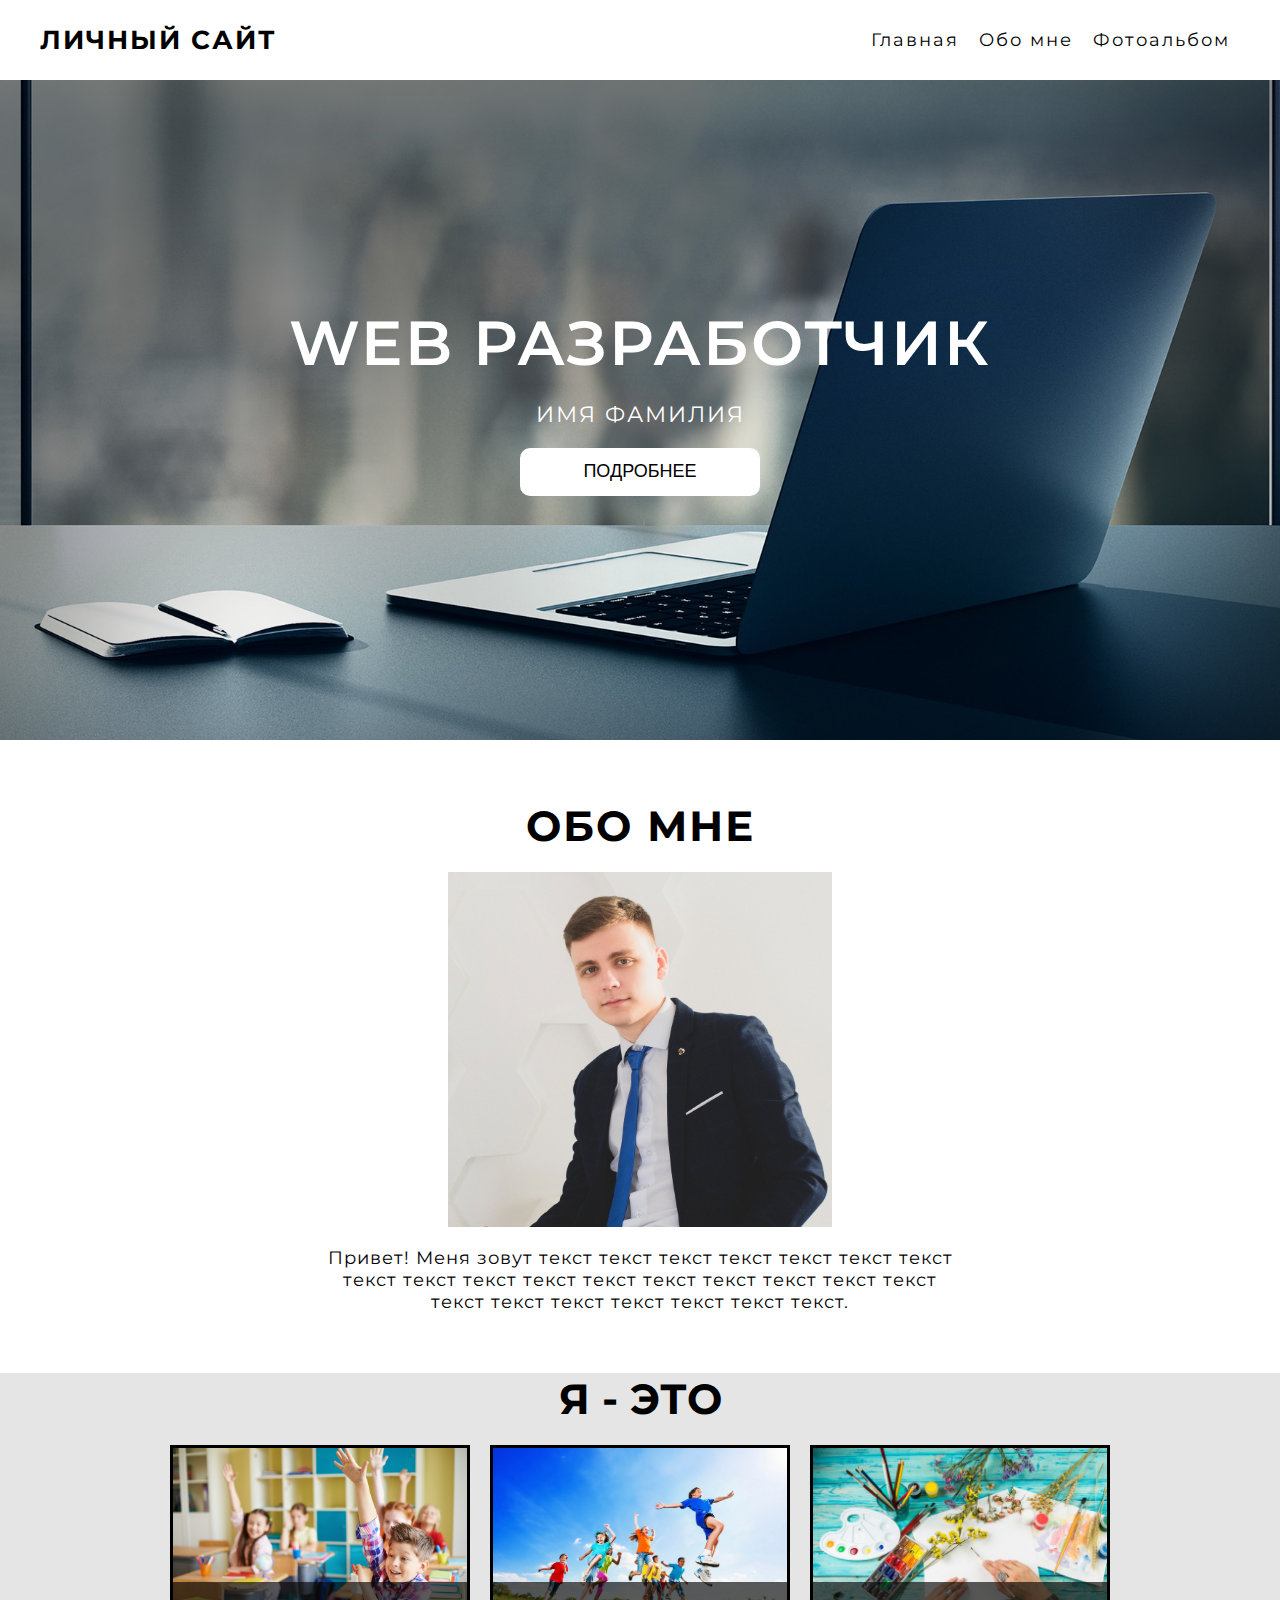
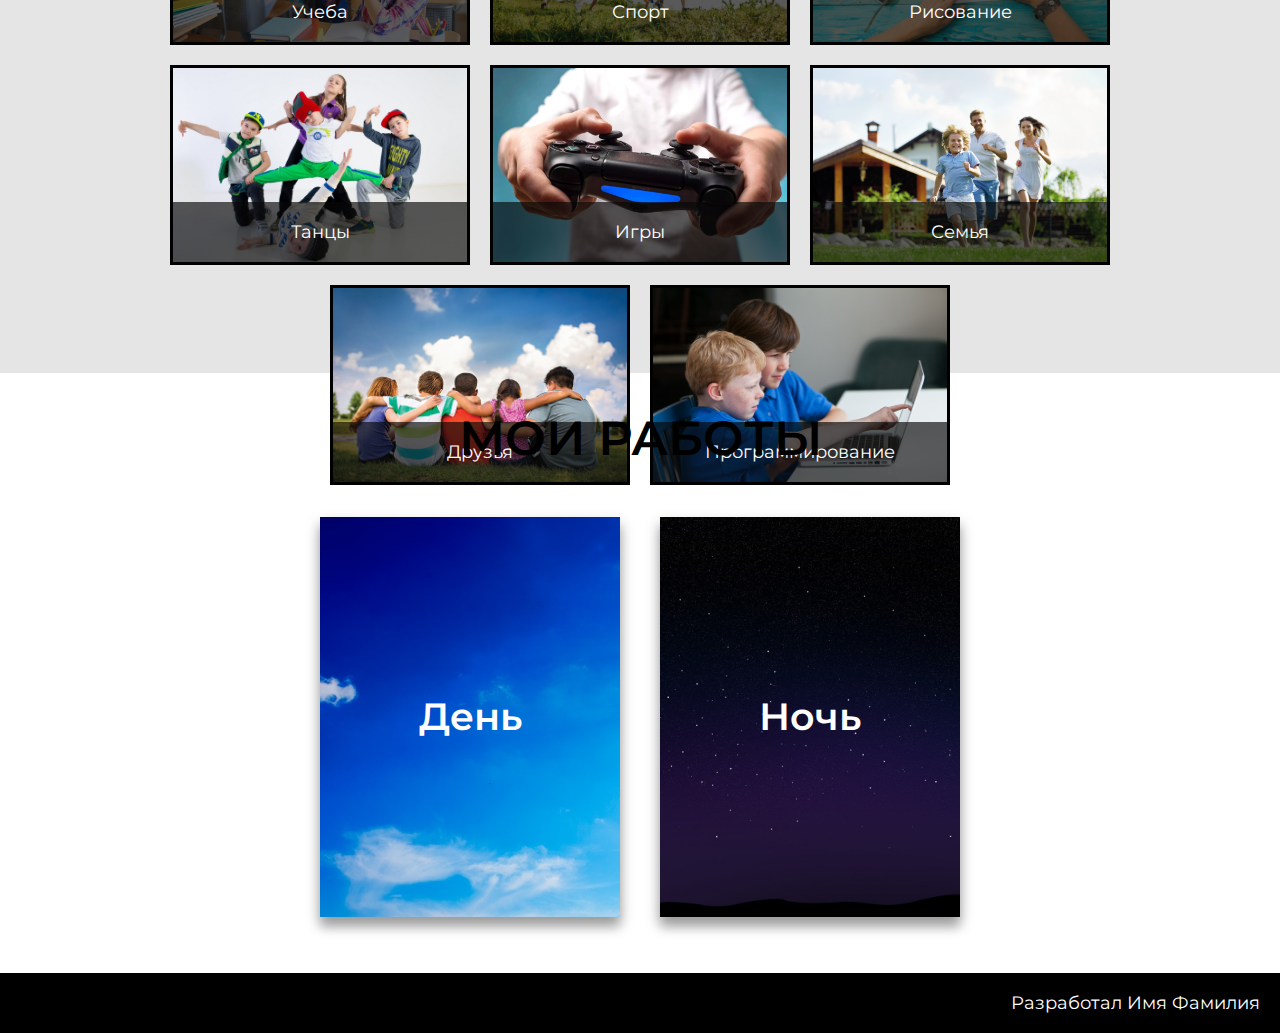
<file: coddysite/index.html>
<!DOCTYPE html>
<html lang="en">

<head>
    <meta charset="UTF-8">
    <title>Личный сайт</title>
    <link rel="stylesheet" href="css/main.css">
</head>

<body>
    <header>
        <h3>Личный сайт</h3>
        <nav>
            <a href="index.html">Главная</a>
            <a href="about.html">Обо мне</a>
            <a href="gallery.html">Фотоальбом</a>
        </nav>
    </header>

    <div class="block-home">
        <h1>Web разработчик</h1>
        <p>Имя Фамилия</p>
        <button>Подробнее</button>
    </div>

    <div class="about">
        <h2>Обо мне</h2>
        <img src="img/about-2.jpg" alt="">
        <p>Привет! Меня зовут текст текст текст текст текст текст текст текст текст текст текст текст текст текст текст текст текст текст текст текст текст текст текст текст.</p>
    </div>

    <div class="im">
        <h2>Я - это</h2>

        <div class="box">

            <div class="item item-1">
                <div class="info">
                    <p>Учеба</p>
                </div>
            </div>

            <div class="item item-2">
                <div class="info">
                    <p>Спорт</p>
                </div>
            </div>

            <div class="item item-3">
                <div class="info">
                    <p>Рисование</p>
                </div>
            </div>

            <div class="item item-4">
                <div class="info">
                    <p>Танцы</p>
                </div>
            </div>

            <div class="item item-5">
                <div class="info">
                    <p>Игры</p>
                </div>
            </div>

            <div class="item item-6">
                <div class="info">
                    <p>Семья</p>
                </div>
            </div>

            <div class="item item-7">
                <div class="info">
                    <p>Друзья</p>
                </div>
            </div>

            <div class="item item-8">
                <div class="info">
                    <p>Программирование</p>
                </div>
            </div>
    </div>
</div>

<div class="block-work">
    <h2>Мои работы</h2>
    <div class="box-work">
        <a href="app.html">
            <div class="work-item work-item-1">
                <h3>День</h3>
            </div>
        </a>

        <a href="">
            <div class="work-item work-item-2">
                <h3>Ночь</h3>
            </div>
        </a>
    </div>
</div>
    
<footer>
    <p>Разработал Имя Фамилия</p>
</footer>

</body>

</html>
</file>
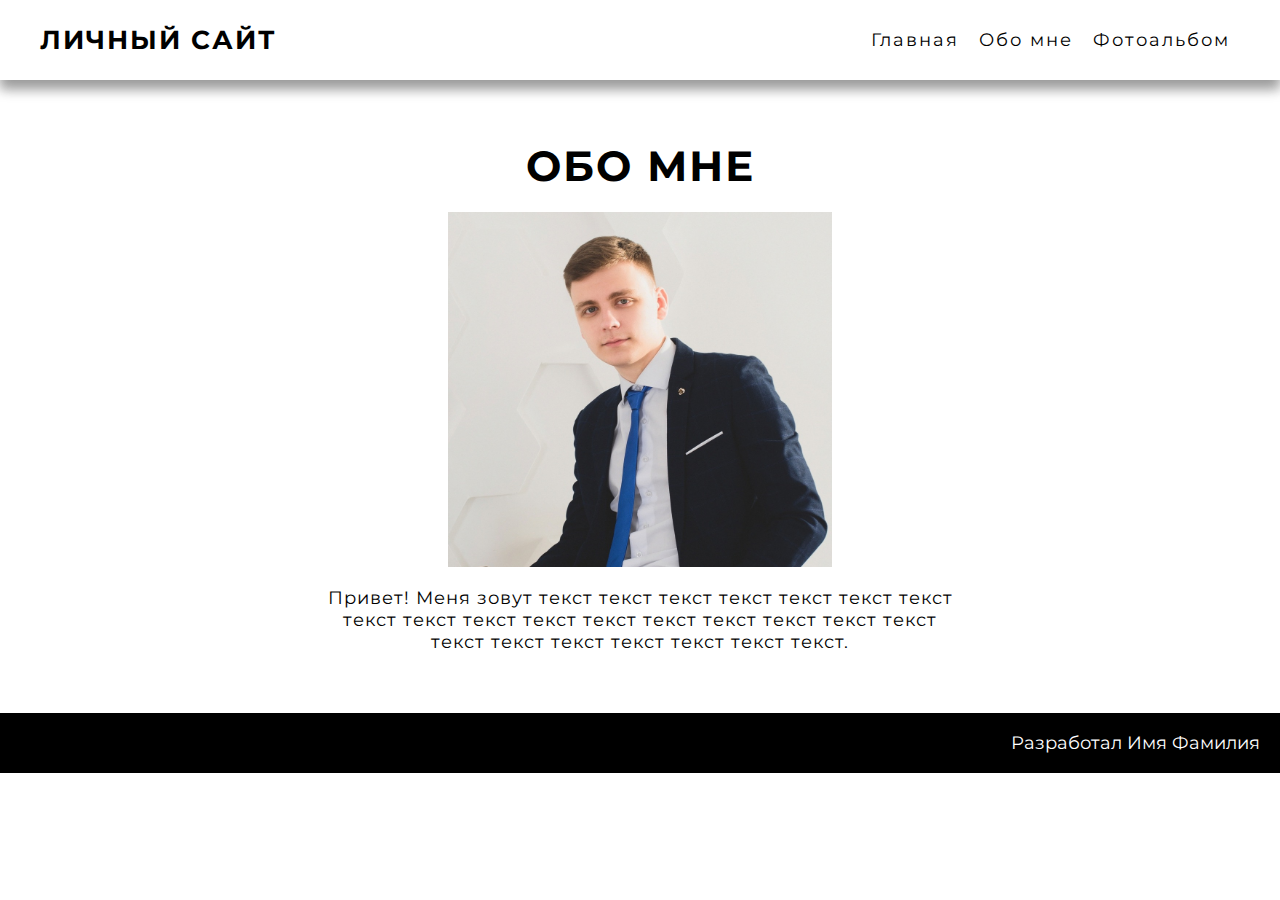
<file: coddysite/about.html>
<!DOCTYPE html>
<html lang="en">

<head>
    <meta charset="UTF-8">
    <title>Личный сайт</title>
    <link rel="stylesheet" href="css/main.css">
</head>

<body>
    <header>
        <h3>Личный сайт</h3>
        <nav>
            <a href="index.html">Главная</a>
            <a href="about.html">Обо мне</a>
            <a href="gallery.html">Фотоальбом</a>
        </nav>
    </header>

    <div class="about">
        <h2>Обо мне</h2>
        <img src="img/about-2.jpg" alt="">
        <p>Привет! Меня зовут текст текст текст текст текст текст текст текст текст текст текст текст текст текст текст текст текст текст текст текст текст текст текст текст.</p>
    </div>
</div>
    
<footer>
    <p>Разработал Имя Фамилия</p>
</footer>

</body>

</html>
</file>
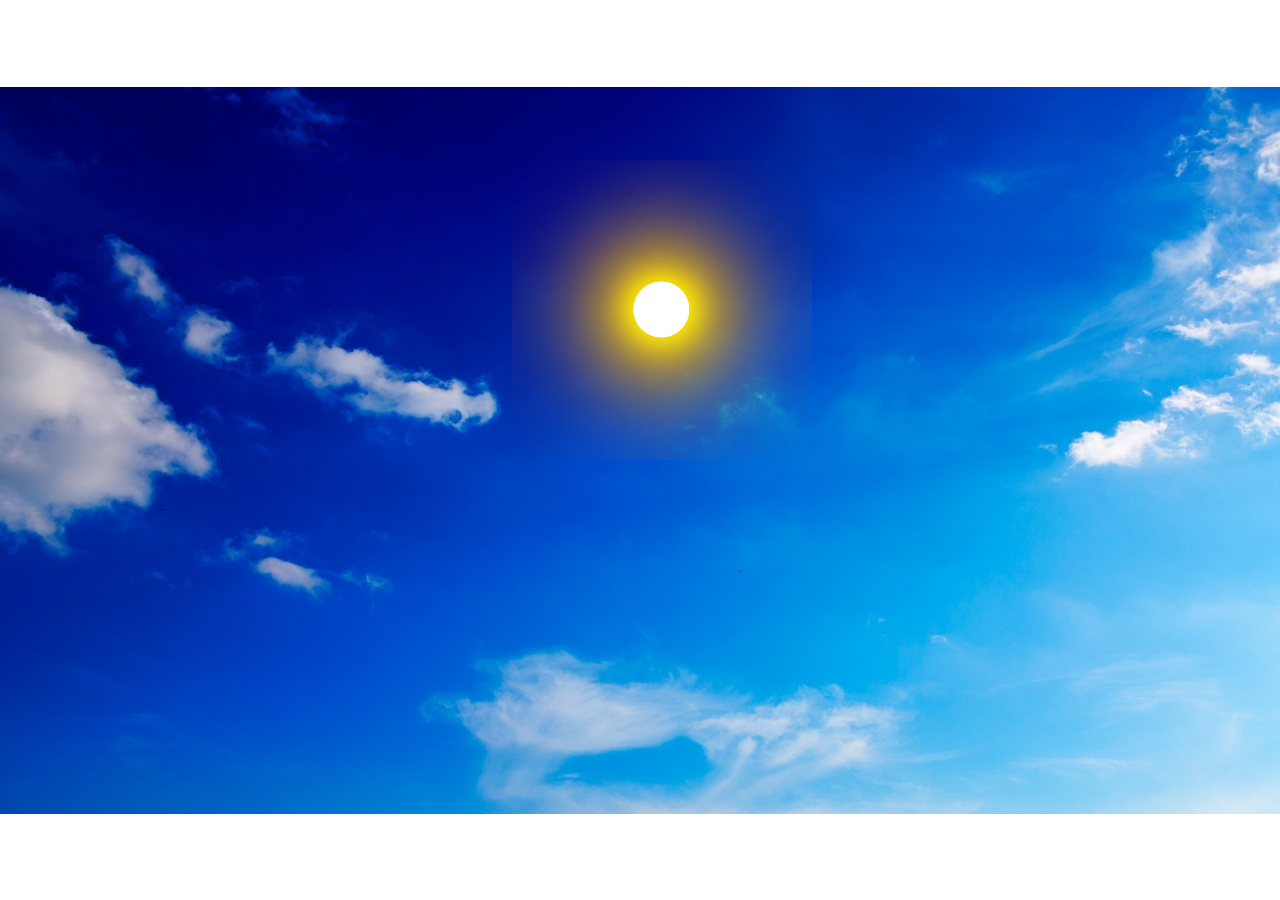
<file: coddysite/app.html>
<!DOCTYPE html>
<html lang="en">
<head>
    <meta charset="UTF-8">
    <title>День</title>
    <link rel="stylesheet" href="css/main.css">
</head>
<body>

    <div class="sky">
        <img src="img/sun1.png" class="sun" width="100px">
        <img src="img/obl2.png" class="obl1" width="100px">
        <img src="img/obl1.png" class="obl2" width="100px">
    </div>
   
</body>
</html>
</file>
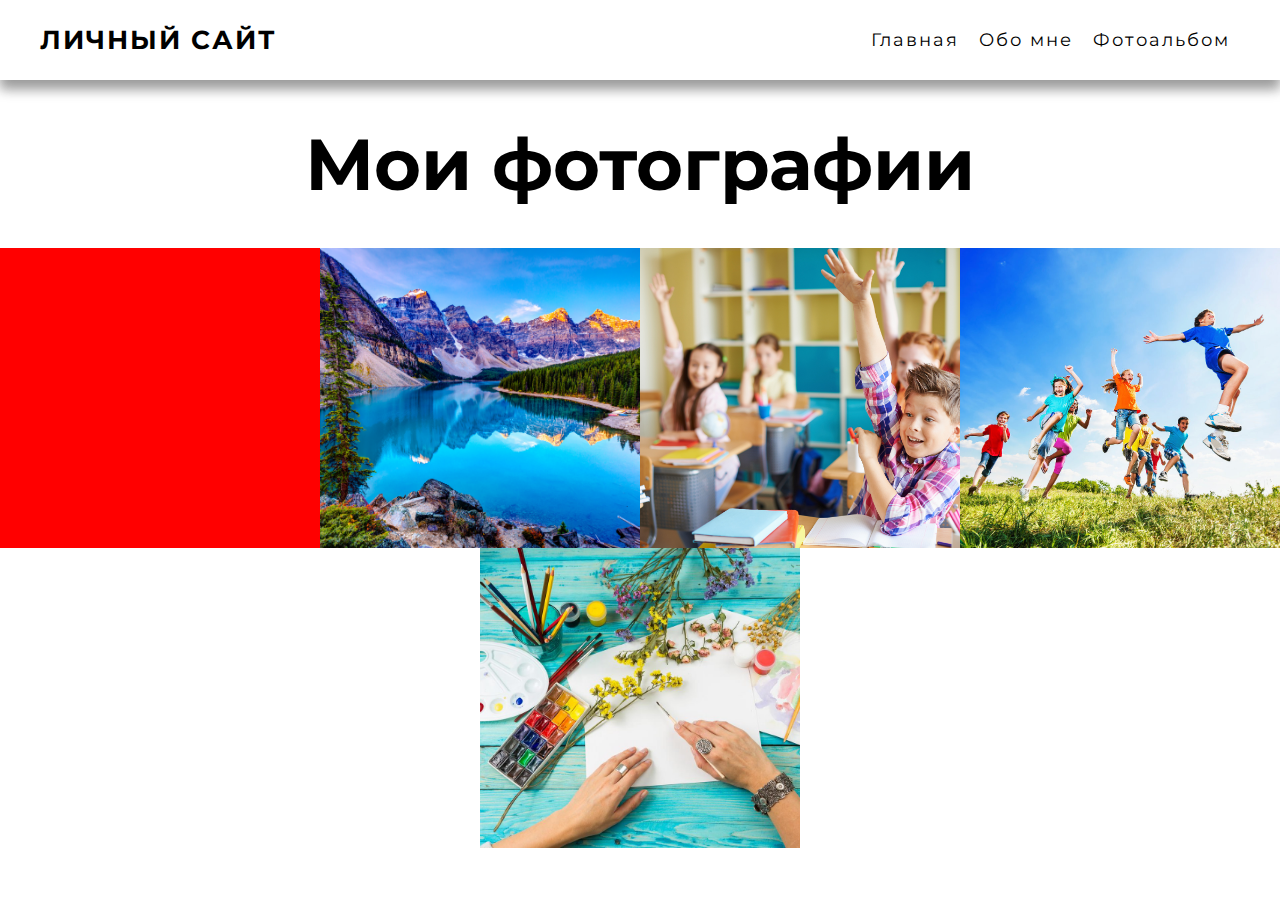
<file: coddysite/gallery.html>
<!DOCTYPE html>
<html lang="en">
<head>
	<meta charset="UTF-8">
	<title>Фотоальбом</title>
	<link rel="stylesheet" href="css/main.css">
</head>
<body>
	<header>
        <h3>Личный сайт</h3>
        <nav>
            <a href="index.html">Главная</a>
            <a href="about.html">Обо мне</a>
            <a href="gallery.html">Фотоальбом</a>
        </nav>
    </header>

    <main class="main-gallery">

    	<h1>Мои фотографии</h1>

    	<div class="block-gallery">
    		<a href="https://s1.1zoom.ru/b5050/827/384495-svetik_2880x1800.jpg">
    			<div class="item-gallery g-1"></div>
    		</a>
    		<a href="img/photo-1.jpg">
    			<div class="item-gallery g-2"></div>
    		</a>
    		<a href="img/item-1.jpg">
    			<div class="item-gallery g-3"></div>
    		</a>
    		<a href="img/item-2.jpg">
    			<div class="item-gallery g-4"></div>
    		</a>
    		<a href="img/item-3.jpg">
    			<div class="item-gallery g-5"></div>
    		</a>
    	</div>

	</main>
	
</body>
</html>
</file>
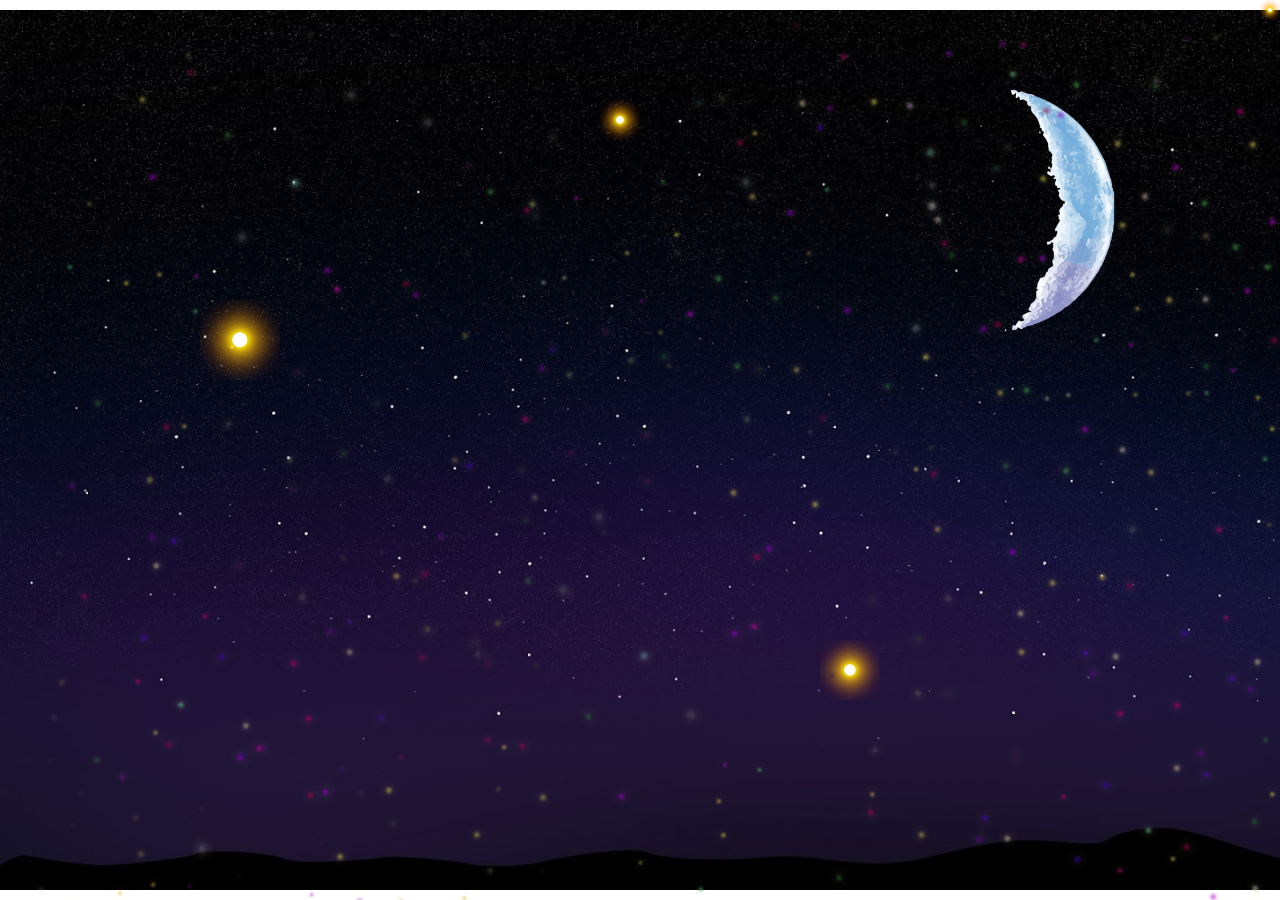
<file: coddysite/night.html>
<!DOCTYPE html>
<html lang="en">
<head>
    <meta charset="UTF-8">
    <title>Ночь</title>
    <link rel="stylesheet" href="css/main.css">
</head>
<body>

    <div class="night">
        <img src="img/moon.png" class="moon" width="100px">

        <img src="img/zvezda.png" class="zvezda-1" width="100px">
        <img src="img/zvezda.png" class="zvezda-2" width="100px">
        <img src="img/zvezda.png" class="zvezda-3" width="100px">
        <img src="img/zvezda.png" class="zvezda-4" width="100px">

        <img src="img/zv.png" class="zv" width="100px">
    </div>
   
</body>
</html>
</file>
<file: coddysite/css/main.css>
@import url('https://fonts.googleapis.com/css?family=Montserrat&display=swap');

* {
    margin: 0;
    padding: 0;
    box-sizing: border-box;
}

a {
    text-decoration: none;
}

body {
    font-family: "Montserrat";
    font-size: 10px;
    color: #000;
}

header {
    width: 100%;
    min-height: 80px;
    
    display: flex;
    flex-direction: row;
    justify-content: space-between;
    align-items: center;
    
    padding: 10;
    padding-left: 40px;
    padding-right: 40px;

    box-shadow: 0 7px 14px rgba(0,0,0,0.25), 0 10px 10px rgba(0,0,0,0.22);
}

header > h3 {
    font-size: 26px;
    text-transform: uppercase;
    letter-spacing: 2px;
    text-align: center;
    font-weight: bold;
}

nav {
    width: 400px;
    min-height: 60px;
    
    display: flex;
    flex-direction: row;
    justify-content: flex-end;
    align-items: center;   
}

nav > a {
    font-size: 18px;
    margin: 10px;
    text-align: center;
    letter-spacing: 2px;
    color: #000;
    text-decoration: none;

    transition: all 0.3s;
}

nav > a:hover {
    color: #2171e9;
}


/*-------------------------------*/

.block-home {
    width: 100%;
    min-height: 660px;
    
    display: flex;
    flex-direction: column;
    justify-content: center;
    align-items: center;
    
    background: url(../img/fon.jpg) no-repeat;
    background-size: cover;
    background-position: center;
}

.block-home > h1 {
    font-size: 62px;
    font-weight: 600;
    text-transform: uppercase;
    letter-spacing: 2px;
    color: #fff;
    
    margin-bottom: 20px;
}

.block-home > h1:hover {
    color: #000;
}

.block-home > p {
    font-size: 22px;
    text-transform: uppercase;
    letter-spacing: 2px;
    color: #fff;
    
    margin-bottom: 20px;
}

.block-home > button {
    width: 240px;
    min-height: 48px;
    background-color: #fff;
    
    border: none;
    border-radius: 10px;
    text-align: center;
    color: #000;
    text-transform: uppercase;
    font-size: 18px;
    
    margin-bottom: 20px;
    transition: all 0.3s;
}

button:hover {
    color: #fff;
    background-color: rgba(255, 255, 255, 0);
    border: 2px solid #fff;
}



/*.block-home > button:hover {
    background-color: rgba(255, 255, 255, 0);
    color: #fff;
    border: 2px solid #fff;
    transition: all 0.4s;
}
*/
/*-------------------------*/

.about {
    width: 100%;
    min-height: 400px;
    
    display: flex;
    flex-direction: column;
    justify-content: center;
    align-items: center;
    
    padding-top: 60px;
    padding-bottom: 60px;
}

.about > h2 {
    font-size: 42px;
    text-align: center;
    color: #000;
    text-transform: uppercase;
    letter-spacing: 2px;
    
    margin-bottom: 20px;
}
.about > img {
    width: 30%;
    margin-bottom: 20px;
}
.about > p {
    width: 50%;
    text-align: center;
    font-size: 18px;
    letter-spacing: 1px;
}


.im {
    width: 100%;
    height: 600px;

    display: flex;
    flex-direction: column;
    justify-content: center;
    align-items: center;

    background-color: #e5e5e5;

}

.im > h2 {
    font-size: 42px;
    text-transform: uppercase;
}

.box {
    width: 100%;
    min-height: 200px;

    display: flex;
    flex-direction: row;
    justify-content: center;
    align-items: center;
    flex-wrap: wrap;

    padding: 10px;
}

.item {
    width: 300px;
    height: 200px;

    display: flex;
    flex-direction: column;
    justify-content: flex-end;
    align-items: center;

    border: 3px solid #000;

    margin: 10px;

    transition: all 0.3s;
}

.item:hover {
   transform: rotate(10deg); 
}

.item-1 {
    background: url(../img/item-1.jpg) no-repeat;
    background-size: cover;
    background-position: center;
}

.item-2 {
    background: url(../img/item-2.jpg) no-repeat;
    background-size: cover;
    background-position: center;
}

.item-3 {
    background: url(../img/item-3.jpg) no-repeat;
    background-size: cover;
    background-position: center;
}

.item-4 {
    background: url(../img/item-4.jpg) no-repeat;
    background-size: cover;
    background-position: center;
}

.item-5 {
    background: url(../img/item-5.jpg) no-repeat;
    background-size: cover;
    background-position: center;
}

.item-6 {
    background: url(../img/item-6.jpg) no-repeat;
    background-size: cover;
    background-position: center;
}

.item-7 {
    background: url(../img/item-7.jpg) no-repeat;
    background-size: cover;
    background-position: center;
}

.item-8 {
    background: url(../img/item-8.jpg) no-repeat;
    background-size: cover;
    background-position: center;
}

.info {
    width: 100%;
    height: 60px;

    display: flex;
    flex-direction: row;
    justify-content: center;
    align-items: center;
    
    background-color: rgba(7, 7, 7, 0.66);
}

.info > p {
    color: #fff;
    font-size: 18px;
}


.block-work {
    width: 100%;
    min-height: 600px;

    display: flex;
    flex-direction: column;
    justify-content: center;
    align-items: center;
}

.block-work > h2 {
    font-size: 48px;
    color: #000;
    font-weight: 600;
    text-transform: uppercase;
    margin-bottom: 30px;
}

.box-work {
    width: 100%;
    min-height: 400px;

    display: flex;
    flex-direction: row;
    justify-content: center;
    align-items: center;
    flex-wrap: wrap;
}

.work-item {
    width: 300px;
    min-height: 400px;

    display: flex;
    flex-direction: row;
    justify-content: center;
    align-items: center;

    margin: 20px;
    box-shadow: 0 7px 14px rgba(0,0,0,0.25), 0 10px 10px rgba(0,0,0,0.22);

    transition: all 0.8s;
}

.work-item:hover {
    background-position: left;
}

.work-item-1 {
    background-image: url(../img/sky.jpg);
    background-position: center;
    background-size: cover;
    background-repeat: no-repeat;
}

.work-item-2 {
    background-image: url(../img/night.jpg);
    background-position: center;
    background-size: cover;
    background-repeat: no-repeat;
}

.work-item > h3 {
    font-size: 38px;
    color: #fff;
    font-weight: 600;
}


footer {
    width: 100%;
    height: 60px;

    display: flex;
    flex-direction: row;
    justify-content: flex-end;
    align-items: center;
    background-color: #000;

    padding: 10px;
}

footer > p {
    color: #fff;
    font-size: 18px;
    margin-right: 10px;
}



.sky {
    width: 100%;
    min-height: 100%;

    background: url(../img/sky.jpg);
    background-size: 110%;
    background-position: left;
    background-repeat: no-repeat;

    overflow-y: hidden;
    overflow-x: hidden;
    position: fixed;

    animation: sky 10s linear 0s infinite;
    animation-direction: alternate-reverse;
}

@keyframes sky {
    0% {
        background-position: left;
    }

    100% {
        background-position: right;
    }
}

.sun {
    position: absolute;
    top: 160px;
    left: 40%;
    width: 300px;

    animation: sun 1s linear 0s infinite;
    animation-direction: alternate-reverse;
}

@keyframes sun {
    0% {
        opacity: 0.5;
    }

    100% {
        opacity: 1;
    }
}


.obl1 {
    position: absolute;
    top: 200px;
    left: -50%;
    width: 600px;

    animation: obl1 30s linear 0s infinite;
}

@keyframes obl1 {
    0% {
        left: -50%;
    }

    100% {
        left: 100%;
    }
}

.obl2 {
    position: absolute;
    top: 200px;
    right: -50%;
    width: 600px;

    animation: obl2 30s linear 0s infinite;
}

@keyframes obl2 {
    0% {
        right: -50%;
    }

    100% {
        right: 100%;
    }
}


.main-gallery {
    width: 100%;
    min-height: 300px;

    display: -webkit-flex;
    display: -moz-flex;
    display: -ms-flex;
    display: -o-flex;
    display: flex;

    -webkit-flex-direction: column;
    -moz-flex-direction: column;
    -ms-flex-direction: column;
    -o-flex-direction: column;
    flex-direction: column;

    justify-content: center;
    align-items: center;
}

.main-gallery > h1 {
    font-size: 72px;
    margin-top: 40px;
    margin-bottom: 40px;
}

.block-gallery {
    width: 100%;
    min-height: 200px;

    display: flex;
    flex-direction: row;
    justify-content: center;
    align-items: center;
    flex-wrap: wrap;
}

.block-gallery > a {
    width: 25%;
    min-height: 300px;
}

.item-gallery {
    width: 100%;
    min-height: 300px;

    background-color: red;
}

.item-gallery:hover {
    filter:grayscale(50%);
}



.g-1 {
    background-image: url(https://s1.1zoom.ru/b5050/827/384495-svetik_2880x1800.jpg);
    background-repeat: no-repeat;
    background-size: cover;
    background-position: center;
}

.g-2 {
    background-image: url(../img/photo-1.jpg);
    background-repeat: no-repeat;
    background-size: cover;
    background-position: center;
}

.g-3 {
    background-image: url(../img/item-1.jpg);
    background-repeat: no-repeat;
    background-size: cover;
    background-position: center;
}

.g-4 {
    background-image: url(../img/item-2.jpg);
    background-repeat: no-repeat;
    background-size: cover;
    background-position: center;
}

.g-5 {
    background-image: url(../img/item-3.jpg);
    background-repeat: no-repeat;
    background-size: cover;
    background-position: center;
}


/*----------- night --------------*/

.night {
    width: 100%;
    min-height: 100%;

    background-image: url(../img/night.jpg);
    background-size: 110%;
    background-position: left;
    background-repeat: no-repeat;

    overflow-y: hidden;
    overflow-x: hidden;
    position: fixed;

    animation: night 10s linear 0s infinite;
    animation-direction: alternate-reverse;
}

@keyframes night {
    0% {
        background-position: left;
    }

    100% {
        background-position: right;
    }
}

.moon {
    width: 260px;
    height: auto;

    position: absolute;
    top: 80px;
    right: 80px;

    animation: moon 4s linear 0s infinite;
    animation-direction: alternate;
}

@keyframes moon {
    0% {
        transform: rotate(0deg);
    }

    100% {
        transform: rotate(30deg);
    }
}

.zvezda-1 {
    width: 80px;
    height: auto;

    position: absolute;

    top: 300px;
    left: 200px;

    animation: zvezda-1 1s linear 0s infinite;
    animation-direction: alternate;
}

@keyframes zvezda-1 {
    0% {
        opacity: 0.5;
    }

    100% {
        opacity: 1;
    }
}


.zvezda-2 {
    width: 60px;
    height: auto;

    position: absolute;

    bottom: 200px;
    right: 400px;

    animation: zvezda-1 2s linear 0s infinite;
    animation-direction: alternate;
}

.zvezda-3 {
    width: 40px;
    height: auto;

    position: absolute;

    top: 100px;
    left: 600px;

    animation: zvezda-1 0.5s linear 0s infinite;
    animation-direction: alternate;
}

.zvezda-4 {
    width: 20px;
    height: auto;

    position: absolute;

    top: 0;
    right: 0;

    animation: zvezda-4 6s linear 0s infinite;
}


@keyframes zvezda-4 {
    0% {
        top: 0;
        right: 0;
        opacity: 1;
    }

    75% {
        top: 100%;
        right: 100%;
        opacity: 0.2; 
    }

    100% {
        top: 100%;
        right: 100%;
        opacity: 0;
    }
}

.zv {
    width: 100%;
    height: auto;

    position: absolute;
    top: 0;
    left: 0;
    opacity: 0.5;

    animation: zv 40s linear 0s infinite;
}

@keyframes zv {
    0% {
        transform: rotate(0deg);
    }

    100% {
        transform: rotate(360deg);
    }
}
</file>
